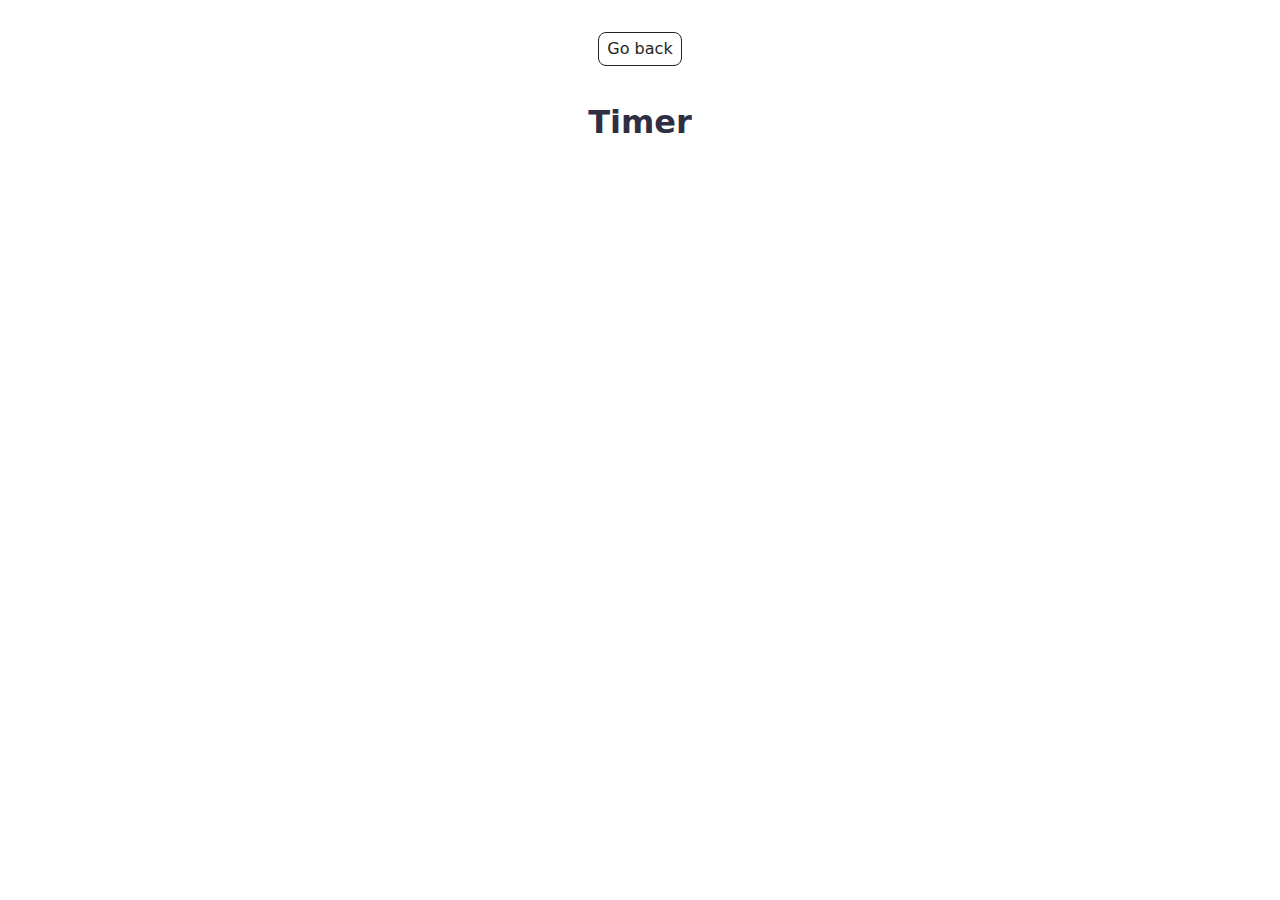
<file: src/1-timer.html>
<!DOCTYPE html>
<html lang="en">

<head>
  <meta charset="UTF-8" />
  <meta http-equiv="X-UA-Compatible" content="IE=edge" />
  <meta name="viewport" content="width=device-width, initial-scale=1.0" />
  <title>Timer</title>
  <link rel="stylesheet" href="./css/styles.css" />
</head>

<body>


  <main>
    <div class="container">
      <a class="back-link" href="./index.html">Go back</a>
      <h1 class="main-title">
        Timer
      </h1>

    </div>
  </main>

  <script type="module" src="./js/1-timer.js"></script>
</body>

</html>
</file>
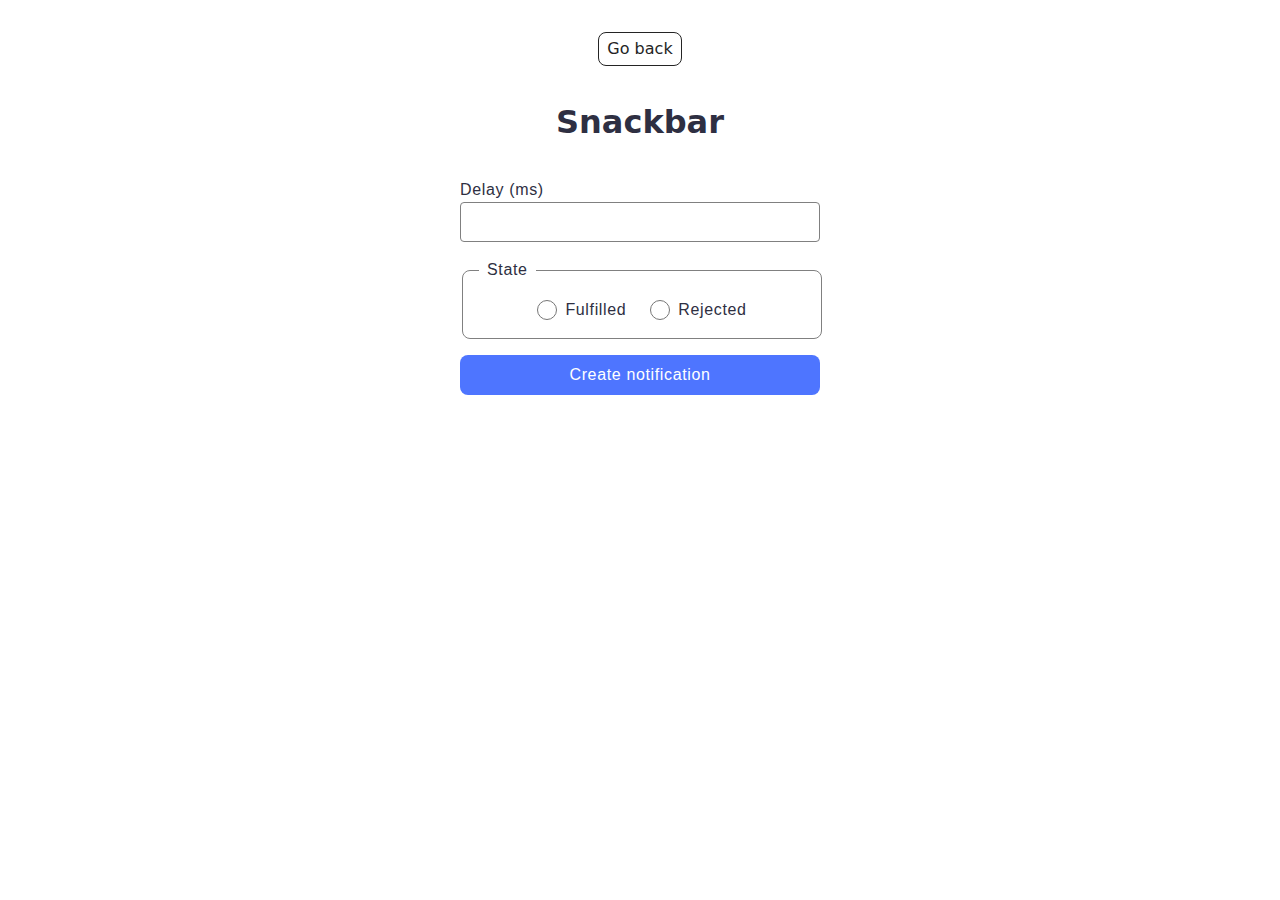
<file: src/2-snackbar.html>
<!DOCTYPE html>
<html lang="en">

<head>
  <meta charset="UTF-8" />
  <meta http-equiv="X-UA-Compatible" content="IE=edge" />
  <meta name="viewport" content="width=device-width, initial-scale=1.0" />
  <title>Snackbar</title>
  <link rel="stylesheet" href="./css/styles.css" />
</head>

<body>

  <main>
    <div class="container">
      <a class="back-link" href="./index.html">Go back</a>
      <h1 class="main-title">
        Snackbar
      </h1>

      <form class="form">
        <label>
          Delay (ms)
          <input type="number" name="delay" min="0" required />
        </label>

        <fieldset>
          <legend>State</legend>
          <label>
            <input type="radio" name="state" value="fulfilled" required />
            Fulfilled
          </label>
          <label>
            <input type="radio" name="state" value="rejected" required />
            Rejected
          </label>
        </fieldset>

        <button type="submit" class="start-btn">Create notification</button>
      </form>

    </div>
  </main>

  <script type="module" src="./js/2-snackbar.js"></script>
</body>

</html>
</file>
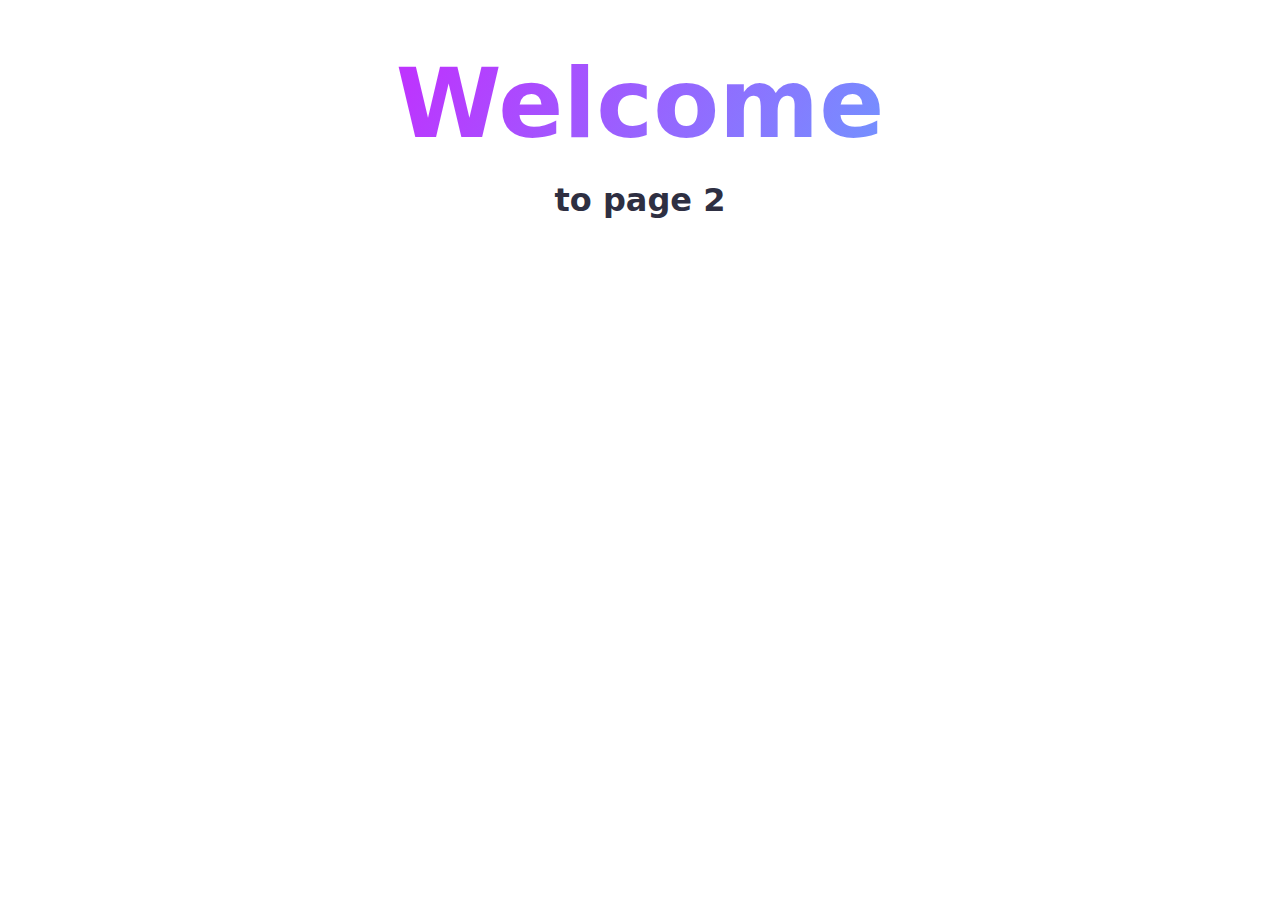
<file: src/page-2.html>
<!DOCTYPE html>
<html lang="en">
  <head>
    <meta charset="UTF-8" />
    <meta http-equiv="X-UA-Compatible" content="IE=edge" />
    <meta name="viewport" content="width=device-width, initial-scale=1.0" />
    <title>Page 2</title>
    <link rel="stylesheet" href="./css/styles.css" />
  </head>
  <body>
    <load
      src="./partials/header.html"
      icon-path="./img/sprite.svg#logo"
      highlight-act="active"
    />

    <main>
      <div class="container">
        <h1 class="main-title">
          <span class="main-title-gradient">Welcome</span> to page 2
        </h1>
        <load src="./partials/back-link.html" />
      </div>
    </main>

    <load src="./partials/footer.html" />
  </body>
</html>
</file>
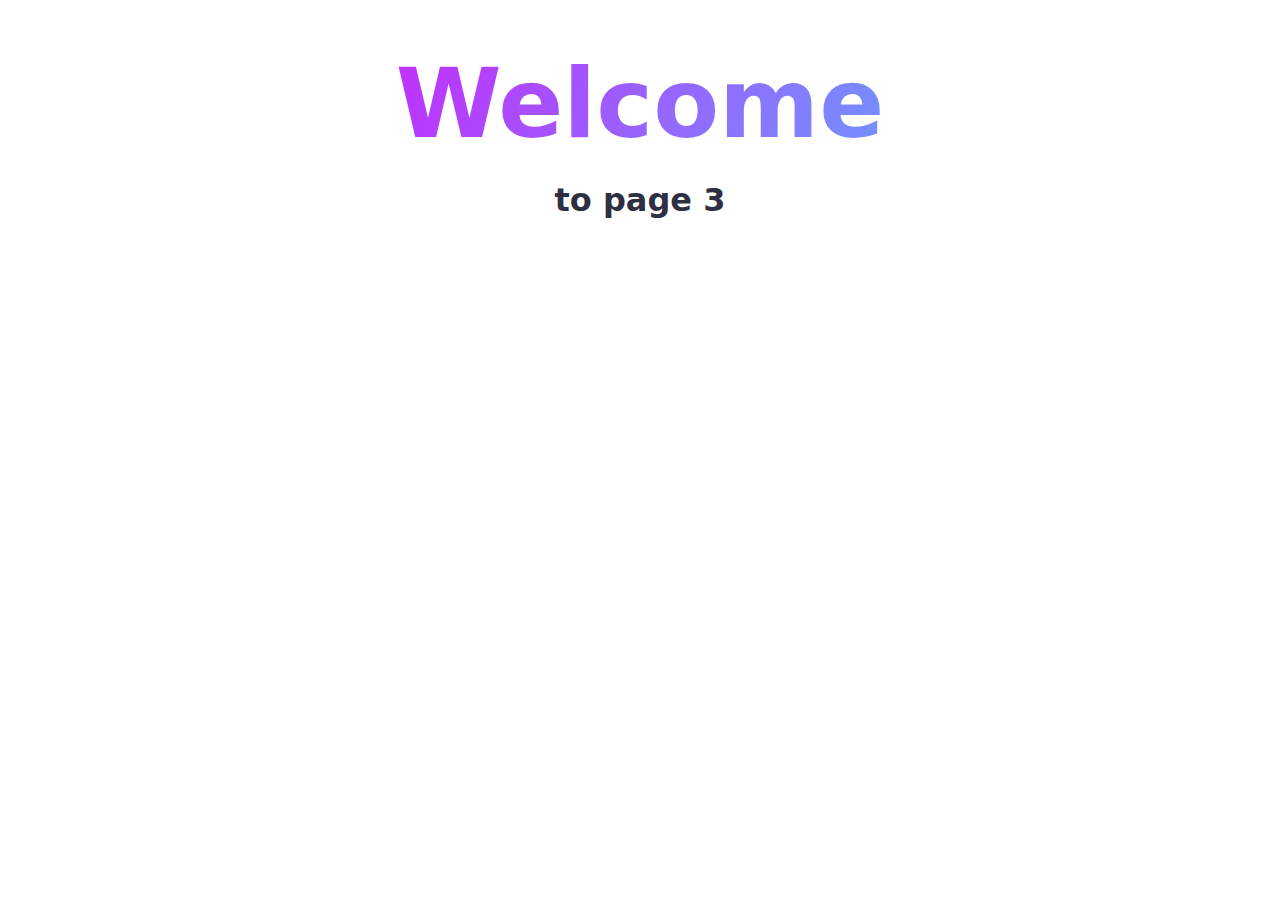
<file: src/page-3.html>
<!DOCTYPE html>
<html lang="en">
  <head>
    <meta charset="UTF-8" />
    <meta http-equiv="X-UA-Compatible" content="IE=edge" />
    <meta name="viewport" content="width=device-width, initial-scale=1.0" />
    <title>Page 3</title>
    <link rel="stylesheet" href="./css/styles.css" />
  </head>
  <body>
    <load
      src="./partials/header.html"
      icon-path="./img/sprite.svg#logo"
      highlight-curr="active"
    />

    <main>
      <div class="container">
        <h1 class="main-title">
          <span class="main-title-gradient">Welcome</span> to page 3
        </h1>
        <load src="./partials/back-link.html" />
      </div>
    </main>

    <load src="./partials/footer.html" />
  </body>
</html>
</file>
<file: src/css/styles.css>
/**
  |============================
  | include css partials with
  | default @import url()
  |============================
*/
/* Common styles */
@import url('./reset.css');
@import url('./base.css');
@import url('./container.css');
@import url('./animations.css');

/* Sections style */
@import url('./header.css');
@import url('./vite-promo.css');
@import url('./badges.css');
@import url('./back-link.css');
@import url('./footer.css');

@import url('./timer.css');
@import url('./snackbar.css');
</file>
